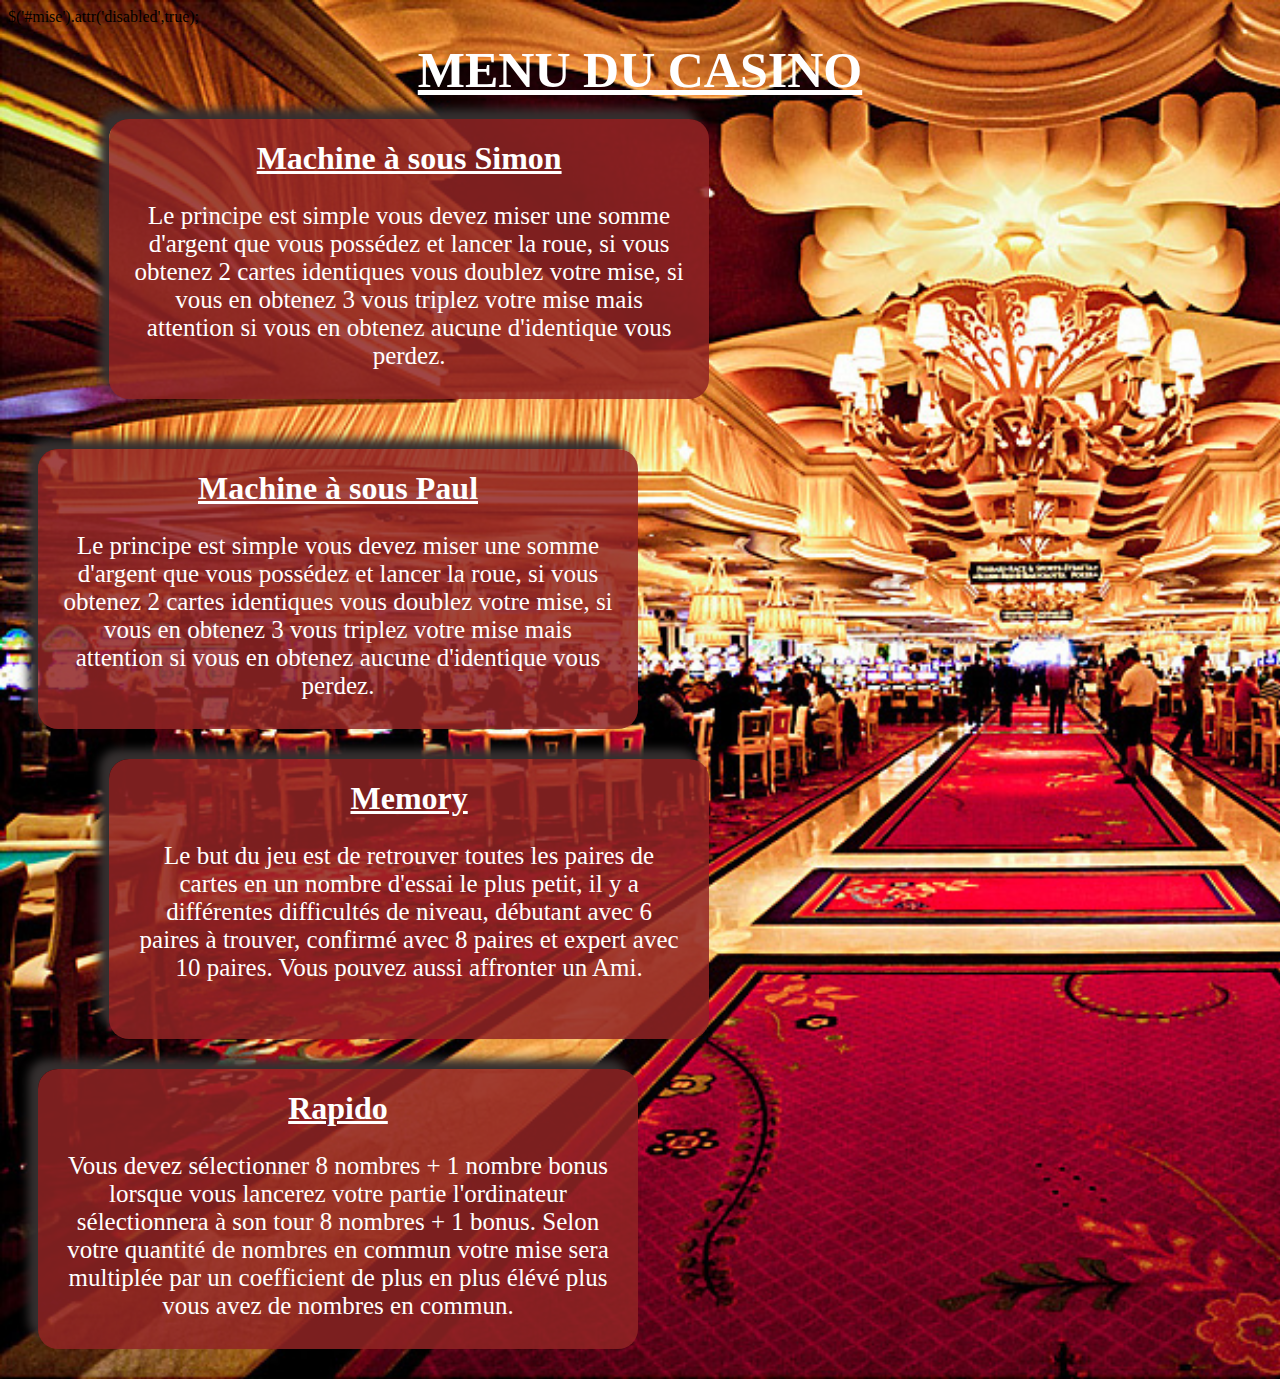
<file: Projet-Paul-Simon/HTML/index.html>
<!DOCTYPE html>
<html lang="en">
<head>$('#mise').attr('disabled',true);
    <meta charset="UTF-8">
    <meta name="viewport" content="width=device-width, initial-scale=1.0">
    <link href="../CSS/styleIndex.css" rel="stylesheet">
    <title>Choix du jeu</title>
</head>
<body>
    <h1 id="titre">MENU DU CASINO</h1>
    <a href="machineASousSimon.html"><div id="jeuMachineSimon" class="divJeu">
        <h1>Machine à sous Simon</h1>
        <p>Le principe est simple vous devez miser une somme d'argent que vous possédez et lancer la roue, si vous obtenez 2 cartes identiques vous doublez votre mise, si vous en obtenez 3 vous triplez votre mise mais attention si vous en obtenez aucune d'identique vous perdez.</p>
    </div></a>
    <a href="machineASousPaul.html"><div id="jeuMachinePaul" class="divJeu">
        <h1>Machine à sous Paul</h1>
        <p>Le principe est simple vous devez miser une somme d'argent que vous possédez et lancer la roue, si vous obtenez 2 cartes identiques vous doublez votre mise, si vous en obtenez 3 vous triplez votre mise mais attention si vous en obtenez aucune d'identique vous perdez.</p>
    </div></a>
    <a href="memory.html"><div id="jeuMemory" class="divJeu">
        <h1>Memory</h1>
        <p>Le but du jeu est de retrouver toutes les paires de cartes en un nombre d'essai le plus petit, il y a différentes difficultés de niveau, débutant avec 6 paires à trouver, confirmé avec 8 paires et expert avec 10 paires. 
            Vous pouvez aussi affronter un Ami.
        </p>
    </div></a>
    <a href="rapido.html"><div id="jeuRapido" class="divJeu">
        <h1>Rapido</h1>
        <p>Vous devez sélectionner 8 nombres + 1 nombre bonus lorsque vous lancerez votre partie l'ordinateur sélectionnera à son tour 8 nombres + 1 bonus. Selon votre quantité de nombres en commun votre mise sera multiplée par un coefficient de plus en plus élévé plus vous avez de nombres en commun.</p>
    </div></a>
</body>
</html>
</file>
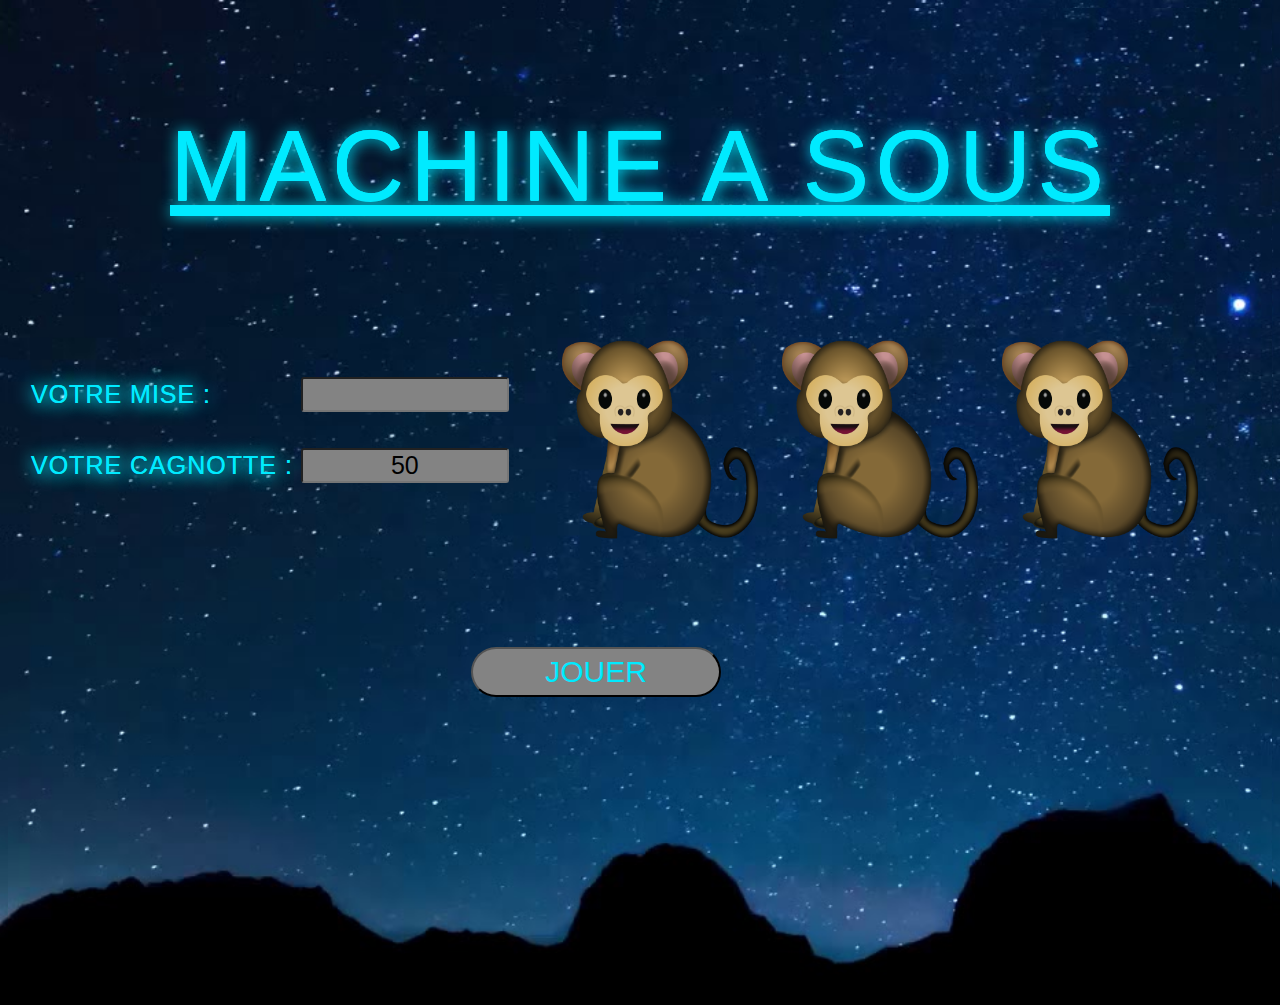
<file: Projet-Paul-Simon/HTML/machineASousSimon.html>
<!DOCTYPE html>
<html lang="fr">
<head>
    <meta charset="UTF-8">
    <meta name="viewport" content="width=device-width, initial-scale=1.0">
    <link rel="stylesheet" href="../CSS/styleMachineASousSimon.css">
    <script src="http://ajax.googleapis.com/ajax/libs/jquery/1.9.1/jquery.min.js"></script>
    <script src="../JS/JQuery 3.5.1.js"></script>
    <script src="../JS/libraryRoulette.js"></script>
    <script src="../JS/MachineASousSimon.js"></script>
    <title>Machine à sous</title>
</head>
<script>
    $(function()
        {
            $('input:button').click(LancerMachine);
        }
    );
</script>
</head>
<body>
    
<div class="container">

        <p id="titre"><u>MACHINE A SOUS</u></p>
        
        <div class="Gauche">  <br><br><br>  
  
        <label>Votre mise : </label>     <input id="mise" type="number">     <br><br><br>

        <label>Votre cagnotte : </label> <input id="cagnotte" value="50" type="text" readonly>    <br><br>
       
        </div>       

      
            <div id="roulette" class="images">
                    <ul id="gauche">
                        <li><img src="../IMAGES/MachineSousSimon/singe.png" ></li>
                        <li><img src="../IMAGES/MachineSousSimon/tortue.png"></li>
                        <li><img src="../IMAGES/MachineSousSimon/poulpe.png"></li>
                        <li><img src="../IMAGES/MachineSousSimon/pig.png"   ></li>
                        <li><img src="../IMAGES/MachineSousSimon/lapin.png" ></li>
                    </ul> 
                    <ul id="milieu">
                        <li><img src="../IMAGES/MachineSousSimon/singe.png" ></li>
                        <li><img src="../IMAGES/MachineSousSimon/tortue.png"></li>
                        <li><img src="../IMAGES/MachineSousSimon/poulpe.png"></li>
                        <li><img src="../IMAGES/MachineSousSimon/pig.png"   ></li>
                        <li><img src="../IMAGES/MachineSousSimon/lapin.png" ></li>
                    </ul> 
                    <ul id="droite">
                        <li><img src="../IMAGES/MachineSousSimon/singe.png" ></li>
                        <li><img src="../IMAGES/MachineSousSimon/tortue.png"></li>
                        <li><img src="../IMAGES/MachineSousSimon/poulpe.png"></li>
                        <li><img src="../IMAGES/MachineSousSimon/pig.png"   ></li>
                        <li><img src="../IMAGES/MachineSousSimon/lapin.png" ></li>
                    </ul> 
             </div>

             <br><br><br>
         
<div id="btnLancer">
<input type="button" value="JOUER">
</div>
</div>
</body>
</html>
</file>
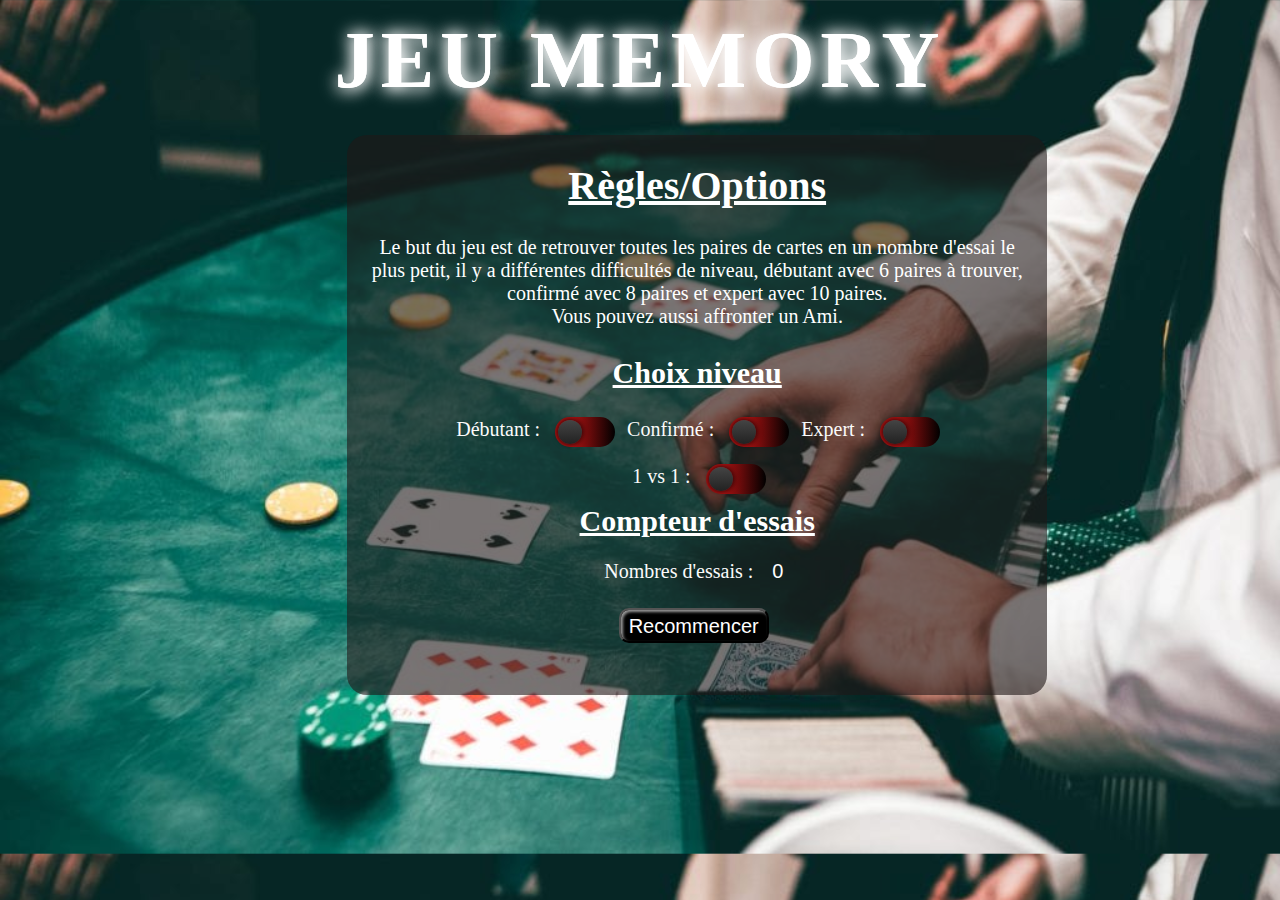
<file: Projet-Paul-Simon/HTML/memory.html>
<!DOCTYPE html>
<html lang="en">
<head>
<meta charset="UTF-8"/>
<meta name="viewport" content="width=device-width, initial-scale=1.0">
<link href="../CSS/styleMemory.css" rel="stylesheet">
<script type="text/javascript" src="../JS/JQuery 3.5.1.js"></script>
<script type="text/javascript" src="../JS/MemoryFonctions.js"></script>
<title>Memory</title>
</head>
<body >   
<h1 id="titre">JEU MEMORY</h1>
<script>
        document.write ("<table id='tableau'>"); 
            for ( var i = 0; i <3; i++)
            {
                    document.write ("<tr>");
                    for (var j= 1 ; j<=4;   j++)
                    {  
                            document.write ("<td>" + "<img src='../IMAGES/Memory/Carte-Verso/dos-carte2.jpg'>" + "</td>" ); 
                    }
                    document.write ("</tr>"); 
            } 
            document.write ("</table><br><br>");       
        document.write ("<table id='tableau2'>"); 
            for ( var i = 0; i <4; i++)
            {
                    document.write ("<tr>");
                    for (var j= 1 ; j<=4;   j++)
                    {  
                            document.write ("<td>" + "<img src='../IMAGES/Memory/Carte-Verso/dos-carte2.jpg'>" + "</td>" ); 
                    }
                    document.write ("</tr>"); 
            } 
            document.write ("</table><br><br>");        
document.write ("<table id='tableau3'>"); 
        for ( var i = 0; i <4; i++)
        {
                document.write ("<tr>");
                for (var j= 1 ; j<=5;   j++)
                {  
                        document.write ("<td>" + "<img src='../IMAGES/Memory/Carte-Verso/dos-carte2.jpg'>" + "</td>" ); 
                }
                document.write ("</tr>"); 
        } 
        document.write ("</table><br><br>"); 
document.write ("<table id='tableau4'>"); 
        for ( var i = 0; i <4; i++)
        {
                document.write ("<tr>");
                for (var j= 1 ; j<=4;   j++)
                {  
                        document.write ("<td>" + "<img src='../IMAGES/Memory/Carte-Verso/dos-carte2.jpg'>" + "</td>" ); 
                }
                document.write ("</tr>"); 
        } 
        document.write ("</table><br><br>"); 
        </script>
<div id="options">
        <h1 id="regles">Règles/Options</h1>
        <p class="text">
        Le but du jeu est de retrouver toutes les paires de cartes en un nombre d'essai le plus petit, il y a différentes difficultés de niveau, débutant avec 6 paires à trouver, confirmé avec 8 paires et expert avec 10 paires. 
        </p><p class="text">Vous pouvez aussi affronter un Ami.
        </p><br>
        <h2 id="niveau">Choix niveau</h2><br>
        <div id="total">
                <label>Débutant : </label>
                <input type="radio" name="niveau" id="débutant" value="Débutant" class="switch_1">
                <label>Confirmé : </label>
                <input type="radio" name="niveau" id="confirmé" value="Confirmé" class="switch_1" >
                <label> Expert : </label>
                <input type="radio" name="niveau" id="expert" value="Expert" class="switch_1" >
        </div><br>
        <label id="lblOneone"> 1 vs 1 : </label>
        <input type="radio" name="niveau" id="oneone" value="duel" class="switch_1" >
        <h2 id="compteur">Compteur d'essais</h2>
        <label for="essai" id="lblEssai"> Nombres d'essais : </label>
        <input type="text" disabled id="essai">
        <label for="joueurA" id="joueurA"> Paire(s) trouvée(s) joueur A : </label>
        <input type="text" disabled id="nbrEssaiA"><br>
        <label for="joueurB" id="joueurB"> Paire(s) trouvée(s) joueur B : </label>
        <input type="text" disabled id="nbrEssaiB">
        <div id="bouton">
                <a href="memory.html"><input type="button" value="Recommencer" id="btnRetour"></a>
        </div>
</div>       
</body>
</html>
</file>
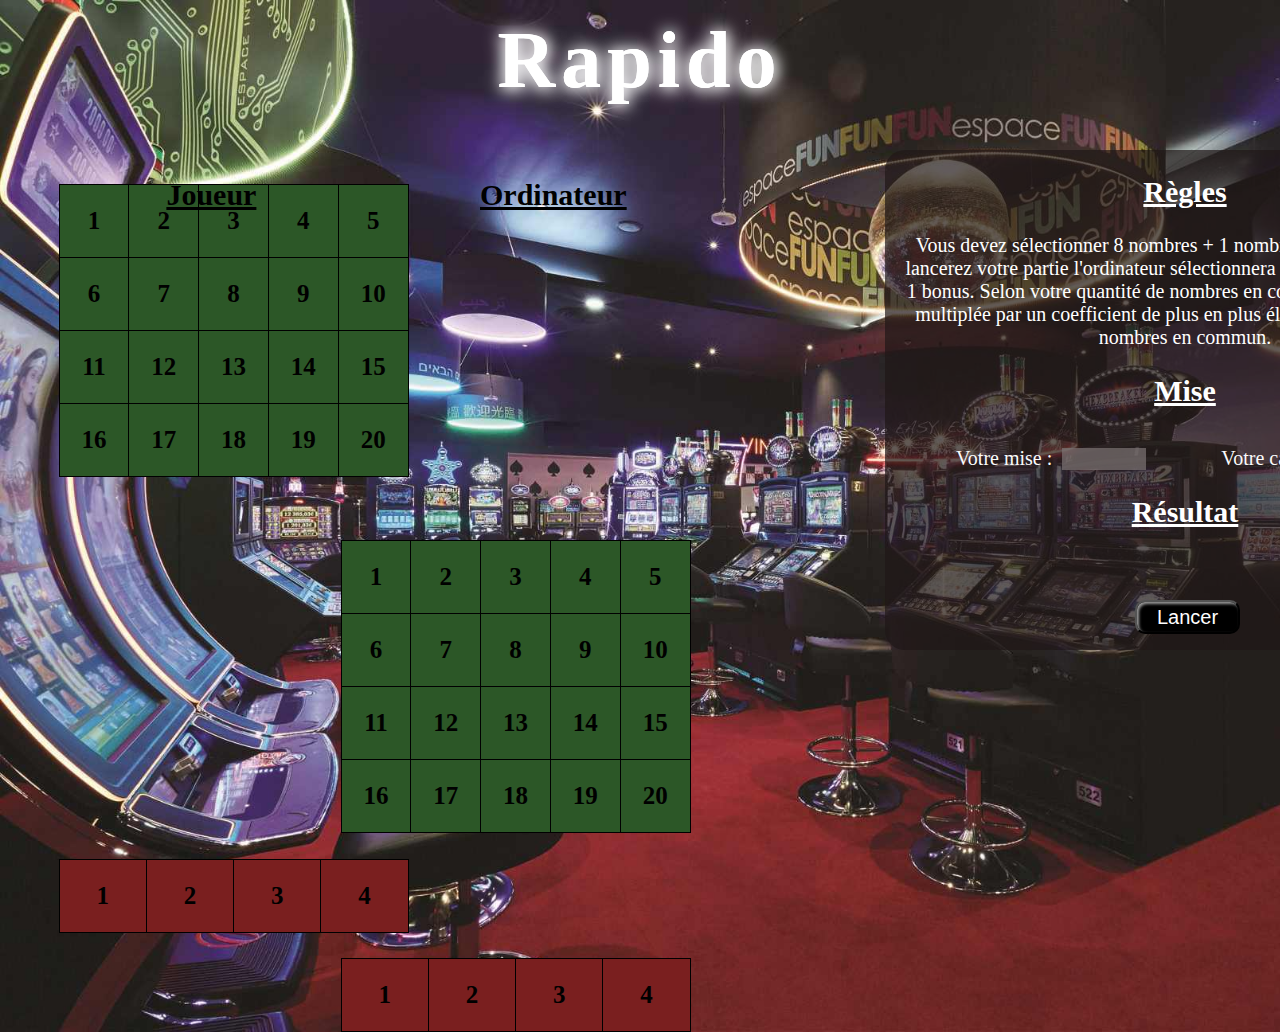
<file: Projet-Paul-Simon/HTML/rapido.html>
<!DOCTYPE html>
<html lang="en">
<head>
    <meta charset="UTF-8">
    <meta http-equiv="X-UA-Compatible" content="IE=edge">
    <meta name="viewport" content="width=device-width, initial-scale=1.0">
    <link rel="stylesheet" href="../CSS/styleRapido.css">
    <script src="../JS/JQuery 3.5.1.js"></script>
    <script src="../JS/RapidoFonctions.js"></script>
    <title>Rapido</title>
</head>
<body>
<h1 id="titre">Rapido</h1>
<div id="regle">
    <h2 class="sousTitre">Règles</h2>
    <p class="text">Vous devez sélectionner 8 nombres + 1 nombre bonus lorsque vous lancerez votre partie l'ordinateur sélectionnera à son tour 8 nombres + 1 bonus. Selon votre quantité de nombres en commun votre mise sera multiplée par un coefficient de plus en plus élévé plus vous avez de nombres en commun.</p>
    <h2 class="sousTitre">Mise</h2>
    <label>Votre mise : </label>
    <input id="mise" type="number" min="0.1" max="10000" step="0.1">
    <label>Votre cagnotte : </label>
    <input id="cagnotte" type="text" disabled><br>
    <h2 class="sousTitre">Résultat</h2>
    <label id="resultat"></label>
    <input type="button" value="Lancer" id="btnLancer">
    <input type="button" value="Recommencer" id="btnRecommencer">
</div>
    <h2 class="joueur">Joueur</h2><h2 class="ordi">Ordinateur</h2>
    <div id="tbl1">
        <table>
            <tr>
                <td>1</td>
                <td>2</td>
                <td>3</td>
                <td>4</td>
                <td>5</td>
            </tr>
            <tr>
                <td>6</td>
                <td>7</td>
                <td>8</td>
                <td>9</td>
                <td>10</td>
            </tr>
            <tr>
                <td>11</td>
                <td>12</td>
                <td>13</td>
                <td>14</td>
                <td>15</td>
            </tr>
            <tr>
                <td>16</td>
                <td>17</td>
                <td>18</td>
                <td>19</td>
                <td>20</td>
            </tr>
        </table>
    </div>
    <div id="tbl2">
        <table>
            <tr>
                <td>1</td>
                <td>2</td>
                <td>3</td>
                <td>4</td>
                <td>5</td>
            </tr>
            <tr>
                <td>6</td>
                <td>7</td>
                <td>8</td>
                <td>9</td>
                <td>10</td>
            </tr>
            <tr>
                <td>11</td>
                <td>12</td>
                <td>13</td>
                <td>14</td>
                <td>15</td>
            </tr>
            <tr>
                <td>16</td>
                <td>17</td>
                <td>18</td>
                <td>19</td>
                <td>20</td>
            </tr>
        </table>
    </div>
    <div id="tbl3">
        <table>
            <tr>
                <td>1</td>
                <td>2</td>
                <td>3</td>
                <td>4</td>
            </tr>
        </table>
    </div>
    <div id="tbl4">
        <table>
            <tr>
                <td>1</td>
                <td>2</td>
                <td>3</td>
                <td>4</td>
            </tr>
        </table>
    </div>
</body>
</html>
</file>
<file: Projet-Paul-Simon/CSS/styleIndex.css>
body
{
    background-image: url(../IMAGES/Memory/Background/Index2.jpg);
    background-size: cover;
}
#titre
{
    font-size: 50px;
    text-align: center;
    margin: 15px 15px 0 15px;
    color: white;
    text-decoration: white underline;
}
.divJeu
{
    width: 600px;
    height: 280px;
    border-radius: 20px;
    display: block;
    margin: 30px;
    transform: scale(1);
    transition: .3s linear;
    text-align: center;
    box-shadow: -10px -10px 10px rgb(53, 48, 48);
    background-color: rgba(145, 36, 36, 0.85);
}
.divJeu:hover{
	transform: scale(1.1);
}
#jeuMachineSimon
{
    float: left;
    margin-top: 20px;
    margin-left: 8%;
}
#jeuMachinePaul
{
    float: left;
    margin-top: 20px;   
}
#jeuMemory
{
    float: left;
    margin-top: 0px;
    margin-left: 8%;
}
#jeuRapido
{
    float: left;
    margin-top: 0px;
}
h1
{
    color: white;
    text-decoration: underline;
}
p
{
    text-align: center;
    color: white;
    font-size: 25px;
    padding-left: 25px;
    padding-right: 25px;
}
</file>
<file: Projet-Paul-Simon/CSS/styleMachineASousSimon.css>
html, body 
{
  color : #00eaff;
  font-family: "Open Sans", Arial, Helvetica, sans-serif;
  font-style: bold;
  text-transform: uppercase;
  letter-spacing: 1px;
  background-image: url(../IMAGES/MachineSousSimon/espace.jpg);
  background-size: cover;
}
body 
{
  display: flex;
  align-items: center;
  justify-content: center;

}
#titre
{
	text-align: center;
    font-size: 100px;	
	text-shadow: 0px 1px 0px, 0px 0px 0px, 1px 1px 15px;
    letter-spacing: 6px;
}

label
{
	font-size: 25px;
	text-shadow: 0px 1px 20px, 0px 0px 0px, 1px 1px 15px;
}

#mise
{
	margin-left: 82px;
}

#cagnotte, #mise
{
    background-color: rgb(131, 131, 131);
	border-radius: 3px;
	text-align: center;
	font-size: 25px;
	width: 200px;
}

.Gauche
{
	float: left;
	margin-left: -40px;
	margin-right: 40px;
}

img
{
	height:200px ; 
	width: 200px;
	margin: 1px;
}

li
{
	height: 230px;
	width: 300px;
}

ul
{
    list-style: none;
}

.images
{
    display: flex;
    overflow: hidden;
    height: 220px;
}


#milieu, #droite, #gauche
{
    position: relative;
	margin-left: -30px;
	margin-right: -90px;
}



input[type="button"]
{
    margin-bottom: 300px;
	text-align: center;
	font-size: 30px;
	color: #00eaff;
	width: 250px;
	height: 50px;
    margin-left: 400px;
    margin-top: 50px;
	cursor: pointer;
	border-radius: 100px 100px 100px 100px;
	background-color: rgb(131, 131, 131);
    
}


input[type="button"]:hover 
{
	background-color: #00eaff;
	color:rgb(131, 131, 131);
}
</file>
<file: Projet-Paul-Simon/CSS/styleMemory.css>
body
{
	background-image: url(../IMAGES/Memory/Background/Memory.jpg);
    background-size: cover;
	color: #ffffff;	
}
#titre
{
	text-align: center;
    font-size: 80px;	
	text-shadow: 0px 1px 20px, 0px 0px 0px, 1px 1px 15px;
	letter-spacing: 6px;
	color: #ffffff;
	margin: 15px 0px;
    animation-name: colorTitle;
    animation-duration: 8s;
	animation-iteration-count: infinite;
}
img
{
    cursor:pointer;
    height: 125px;
	width: 90px;
	height: 115px;
	border-radius: 10px;
	animation-duration: 3s;
	animation-fill-mode: forwards;
	position: relative;
	animation-name:tourner;
	animation-iteration-count: 1;
}
table 
{
	margin-left: 10%;
	border: 5px #d56263 solid;
	border-radius: 20px;
	float: left;
}
td
{ 
	padding: 4px; 
}
#options
{
	background-color: rgba(31, 23, 23, 0.6);
	width: 700px;
	height: 560px;
	border-radius: 20px;
	/* float: left; */
    overflow: hidden;
	margin-left: 26.5%;
	position: absolute;
	top: 135px;
}
#bouton
{
	text-align: center;
}
#regles
{
	text-align: center;
	font-size: 40px;
	text-decoration: underline;	
	color: rgb(255, 255, 255);
}
.text
{
	margin: 0px 20px;
	text-align: center;
	color: rgb(255, 255, 255);
	font-size: 20px;
	position: relative;
}
#total
{
	  text-align: center
}
/* #débutant, #confirmé, #expert
{
	margin-top: 0px;
	margin-bottom: 0px;	
} */
#tableau
{
	animation-name:tableau1;
	animation-duration: 3s;
	animation-fill-mode: forwards;
	position: relative;	
}
@keyframes tableau1
{
	0%{left:-700px}
	0%{top: 0px}
	100%{left: 10px} 
	100%{top: 100px}
} 
#tableau4
{
	animation-name:tableau4;
	animation-duration: 3s;
	animation-fill-mode: forwards;
	position: relative;	
}
@keyframes tableau4
{
	0%{left:-700px}
	0%{top: -200px}
	100%{left: 10px} 
	100%{top: -80px}
} 
#tableau2
{
	animation-name:tableau2;
	animation-duration: 3s;
	animation-fill-mode: forwards;
	position: relative;	
}
@keyframes tableau2
{
	0%{left:-700px}
	0%{top: -200px}
	100%{left: 10px} 
	100%{top: -5px}
}
#tableau3
{
	animation-name:tableau3;
	animation-duration: 3s;
	animation-fill-mode: forwards;
	position: relative;	
}
@keyframes tableau3
{
	0%{left:-700px}
	0%{top: 0px}
	100%{left: -40px} 
	100%{top: -45px}
} 
@keyframes tourner
{
	from
	{
		transform: rotateY(0deg);
	}
	to
	{
		transform: rotateY(360deg);
	}
}
#niveau,#compteur
{	
	margin-left: 0%;
	font-size: 30px;
	text-align: center;
	text-decoration: rgb(255, 255, 255) underline;
}
#essai
{
	width: 25px;
	height: 15px;
	margin-top: 15px;
	text-align: center;
	background-color: rgba(255, 255, 255, 0);
	border: none;
	color: white;
	font-size: 20px;
}
#lblEssai
{
	margin-left: 36%;
	font-size: 20px;
}
#btnRetour
{
	width: 150px;
	height: 30px;
	margin-top: 25px;
	font-size: 15px;
	margin-left: -1%;
    font-size: 20px;   
    line-height: 1.5;
    /* padding: 0 20px; */
	padding-bottom: 30px;
    text-align: center;
    color: white;
    text-shadow: 1px 1px 1px #000;
    border-radius: 10px;
    background-color: rgb(0, 0, 0);
    box-shadow: inset 2px 2px 3px rgba(255, 255, 255, .6),
                inset 2px 2px 3px rgba(0, 0, 0, .6);
    outline: none;
}
#btnRetour:hover
{
    background-color: rgb(66, 66, 66);
}
input[type="radio"].switch_1
{
	text-align: center;
	font-size: 30px;
	appearance: none;
	width: 2em;
	height: 1em;
	background: #000000;
	background: linear-gradient(270deg, rgba(0,0,0,1) 0%, rgba(174,18,18,1) 70%);
	border-radius: 3em;
	position: relative;
	cursor: pointer;
	outline: none;
	transition: all .2s ease-in-out;
	margin-top: -1px;
	vertical-align: middle;
}
input[type="radio"].switch_1:checked
{
	background: rgb(50,176,35);
	background: linear-gradient(270deg, rgba(50,176,35,1) 30%, rgba(8,48,10,1) 100%);
} 
input[type="radio"].switch_1:after
{
	position: absolute;
	content: "";
	width: 1em;
	height: 1em;
	border-radius: 50%;
	background: linear-gradient(to bottom, #444,#222);
	box-shadow: 0 0 .25em rgb(0, 0, 3);
	transform: scale(.7);
	left : 0;
	transition: all .2s ease-in-out;
	transform: scale(0.8);
} 
input[type="radio"].switch_1:checked:after
{
	left: calc(100% - 1em);
	background:linear-gradient(to bottom, #444,#222);
}
label
{
	padding:5px;
    color:rgb(251, 251, 251);
	text-align: justify;
	font-size: 20px;
	position: relative;
}
h2
{
	margin-top: 10px;
	margin-bottom: 10px;
}
#lblOneone
{
	margin-left: 40%;
}
#joueurA,#joueurB
{
	margin-left: 29%;
	font-size: 20px;
}
#nbrEssaiA,#nbrEssaiB
{
	width: 25px;
	height: 15px;
	margin-top: 15px;
	text-align: center;
	background-color: rgba(255, 255, 255, 0);
	border: none;
	color: white;
	font-size: 20px;
}
</file>
<file: Projet-Paul-Simon/CSS/styleRapido.css>
body
{
   background-image: url(../IMAGES/Rapido/rapido.jpg);
   background-size: cover;
}
tr,td,table
{
    border: black solid 1px;
    border-collapse: collapse;
    
    width: 350px;
    height: 70px;
}
div
{
    display: block;
}
#tbl1
{
    float: left;
    margin-top: 5%;
    margin-left: 4%;
    background-color: rgb(44, 87, 39);
}
#tbl2
{
    margin-top: 5%;
    margin-right: 46%;
    float: right;
    background-color: rgb(44, 87, 39);
}
#tbl3
{
    float: left;
    margin-top: 2%;
    margin-left: 4%;
    background-color: rgb(122, 31, 31);
}
#tbl4
{
    margin-top: 2%;
    margin-right: 46%;
    float: right;
    background-color: rgb(122, 31, 31);
}
#titre
{
    text-align: center;
    font-size: 80px;	
	text-shadow: 0px 1px 20px, 0px 0px 0px, 1px 1px 15px;
	letter-spacing: 6px;
	color: #ffffff;
	margin: 15px 0px;
}
table
{
    text-align: center;
    font-size: 25px;
    font-weight: bold;
}
.sousTitre
{
    text-align: center;
	font-size: 30px;
	text-decoration: underline;	
	color: rgb(255, 255, 255);
}
#regle
{
    position: absolute;
    top: 150px;
    left: 885px;
    background-color: rgba(31, 23, 23, 0.7);
    height: 500px;
    width: 600px;
    border-radius: 20px;
    overflow: hidden;
}
.text
{
	margin: 0px 20px;
	text-align: center;
	color: rgb(255, 255, 255);
	font-size: 20px;
	position: relative;
}
label
{
	padding:5px;
    color:rgb(251, 251, 251);
	text-align: justify;
	font-size: 20px;
	position: relative;
    margin-left: 11%;
}
#mise,#cagnotte
{
    width: 80px;
	height: 20px;
	margin-top: 15px;
	text-align: center;
	background-color: rgba(126, 117, 117, 0.7);
	border: none;
	color: white;
	font-size: 20px;
}
#cagnotte
{
	background-color: rgba(255, 255, 255, 0);
}
input[type=number]::-webkit-inner-spin-button, 
input[type=number]::-webkit-outer-spin-button 
{ 
    appearance: none;
}
#btnLancer:hover,#btnRecommencer:hover
{
    background-color: rgb(66, 66, 66);
}
#btnLancer,#btnRecommencer
{
    margin-left: 20px;
    font-size: 20px;   
    line-height: 1.5;
    padding: 0 20px;
    text-align: center;
    color: white;
    text-shadow: 1px 1px 1px #000;
    border-radius: 10px;
    background-color: rgb(0, 0, 0);
    box-shadow: inset 2px 2px 3px rgba(255, 255, 255, .6),
                inset 2px 2px 3px rgba(0, 0, 0, .6);
    outline: none;
    position: absolute;
    top: 450px;
    left: 230px;
}
#tbl1 td:hover, #tbl3 td:hover
{
    background-color: rgb(17, 17, 78);
    color: white;
}
.blue,.blue2
{
    background-color: blue;
    color: white;
}
.red
{
    background-color: red;
    color: white;
}
.joueur
{
	font-size: 30px;
	text-decoration: underline;	
	color: rgb(0, 0, 0);
    position: absolute;
    top: 17%;
    left: 13%;
}
.ordi
{
	font-size: 30px;
	text-decoration: underline;	
	color: rgb(0, 0, 0);
    position: absolute;
    top: 17%;
    left: 37.5%;
}
</file>
